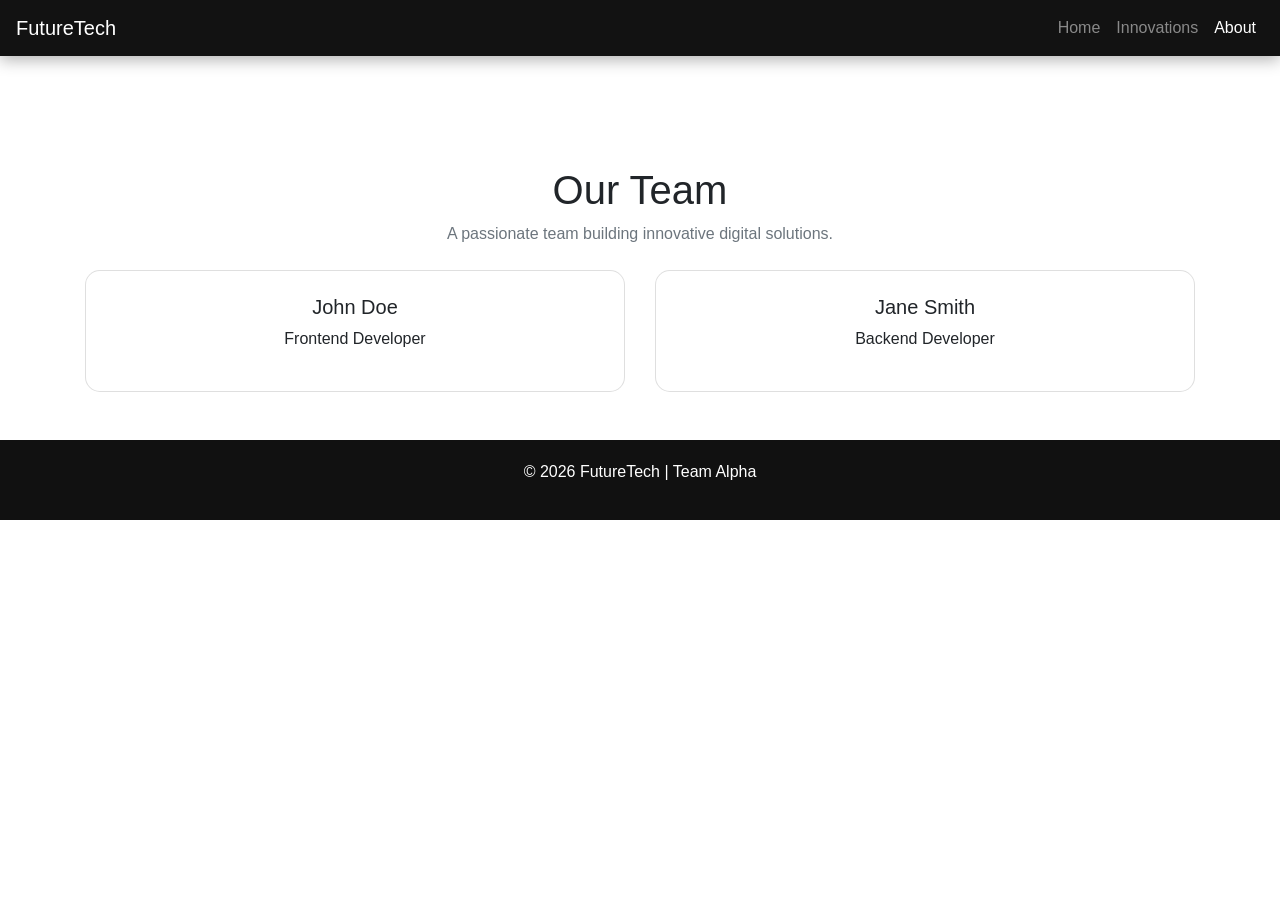
<file: about.html>
<!DOCTYPE html>
<html lang="en">
<head>
<meta charset="UTF-8">
<meta name="viewport" content="width=device-width, initial-scale=1.0">
<title>About</title>
<link rel="stylesheet" href="https://cdn.jsdelivr.net/npm/bootstrap@4.6.2/dist/css/bootstrap.min.css">
<link rel="stylesheet" href="css/style.css">
</head>
<body>

<nav class="navbar navbar-expand-lg navbar-dark bg-dark fixed-top">
    <a class="navbar-brand" href="index.html">FutureTech</a>
    
    <button class="navbar-toggler" type="button" data-toggle="collapse" data-target="#nav">
        <span class="navbar-toggler-icon"></span>
    </button>

    <div class="collapse navbar-collapse" id="nav">
        <ul class="navbar-nav ml-auto">
            <li class="nav-item">
                <a class="nav-link" href="index.html">Home</a>
            </li>
            <li class="nav-item">
                <a class="nav-link" href="innovations.html">Innovations</a>
            </li>
            <li class="nav-item">
                <a class="nav-link" href="about.html">About</a>
            </li>
        </ul>
    </div>
</nav>

<div class="container py-5 mt-5 text-center">
<h1>Our Team</h1>
<p class="text-muted">A passionate team building innovative digital solutions.</p>
<div class="row mt-4">

<div class="col-md-6">
<div class="card p-4">
<h5>John Doe</h5>
<p>Frontend Developer</p>
</div>
</div>

<div class="col-md-6">
<div class="card p-4">
<h5>Jane Smith</h5>
<p>Backend Developer</p>
</div>
</div>

</div>
</div>

<script src="https://code.jquery.com/jquery-3.6.0.min.js"></script>
<script src="https://cdn.jsdelivr.net/npm/bootstrap@4.6.2/dist/js/bootstrap.bundle.min.js"></script>
<script src="js/script.js"></script>

<footer class="footer text-center">
<p>&copy; 2026 FutureTech | Team Alpha</p>
</footer>

</body>
</html>
</file>
<file: css/style.css>
body {
font-family: 'Poppins', sans-serif;
scroll-behavior: smooth;
}

.hero {
height: 100vh;
background: linear-gradient(135deg, #007bff, #6610f2);
}

.navbar {
box-shadow: 0 4px 15px rgba(0,0,0,0.3);
}

.card {
border-radius: 15px;
overflow: hidden;
transition: 0.4s;
}

.card:hover {
transform: translateY(-10px) scale(1.02);
box-shadow: 0 20px 40px rgba(0,0,0,0.3);
}

.footer {
background: #111;
color: #fff;
padding: 20px;
}

.bg-dark {
background: #121212 !important;
}

.card-img-top {
    height: 200px;
    object-fit: cover;
}

body {
    padding-top: 70px;
}
</file>
